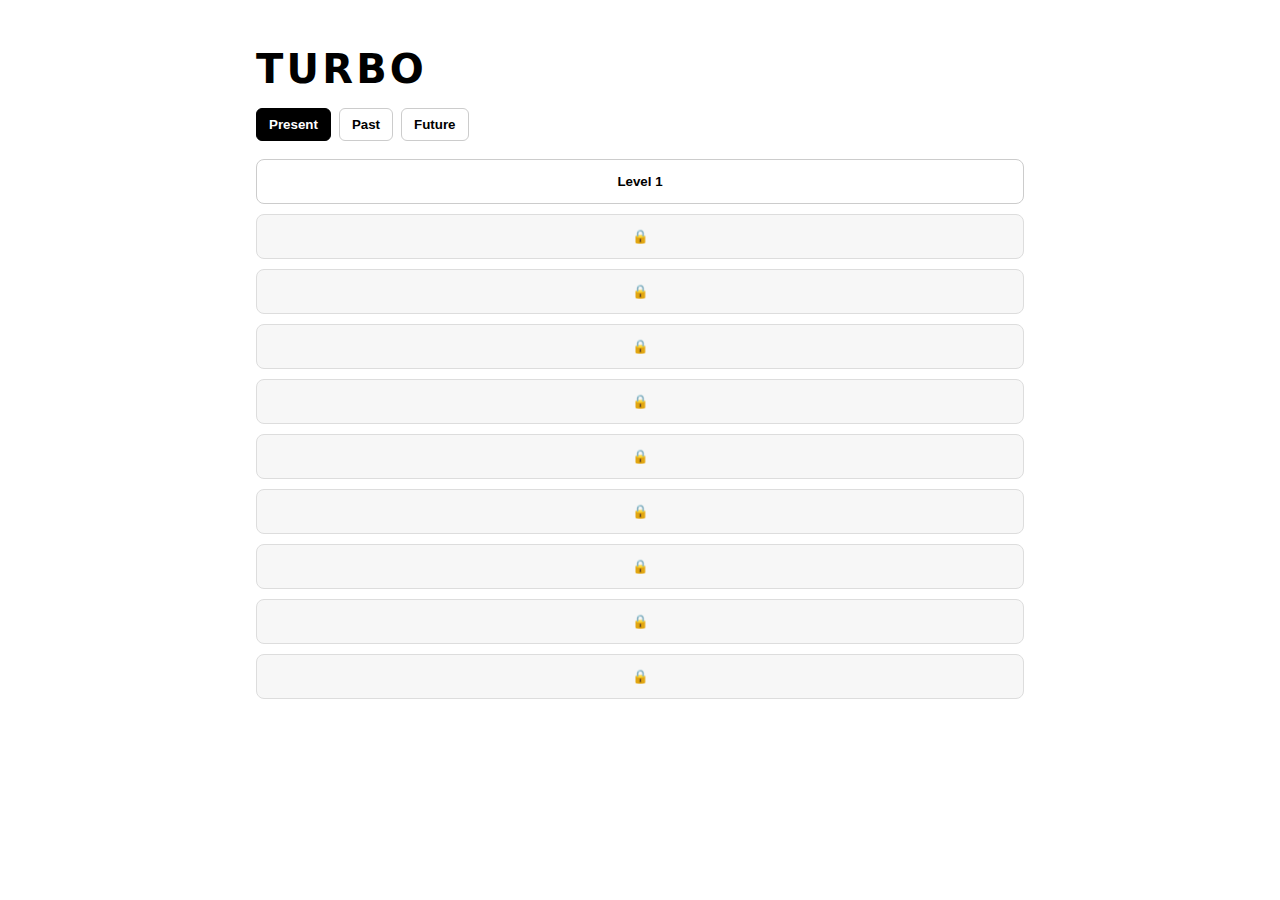
<file: index.html>
<!DOCTYPE html>
<html lang="en">
<head>
  <meta charset="UTF-8" />
  <meta name="viewport" content="width=device-width, initial-scale=1.0"/>
  <title>Turbo — Beginner</title>
  <link rel="stylesheet" href="style.css" />
</head>
<body>
  <div class="wrap">
    <h1 class="title">TURBO</h1>

    <!-- Header controls kept for same look; JS locks to Present -->
    <div id="tense-buttons" class="tense-row">
      <button class="tense-btn active" data-tense="Present">Present</button>
      <button class="tense-btn" data-tense="Past">Past</button>
      <button class="tense-btn" data-tense="Future">Future</button>
    </div>

    <!-- Vertical Level List -->
    <div id="level-list" class="level-col"></div>

    <!-- Game Area -->
    <div id="game" class="game" style="display:none;">
      <div id="timer" class="timer">Time: 0s</div>
      <div id="questions" class="questions"></div>
      <button id="submit" class="btn primary">Check Answers</button>
      <div id="results" class="results"></div>
    </div>
  </div>

  <script src="script.js"></script>
</body>
</html>
</file>
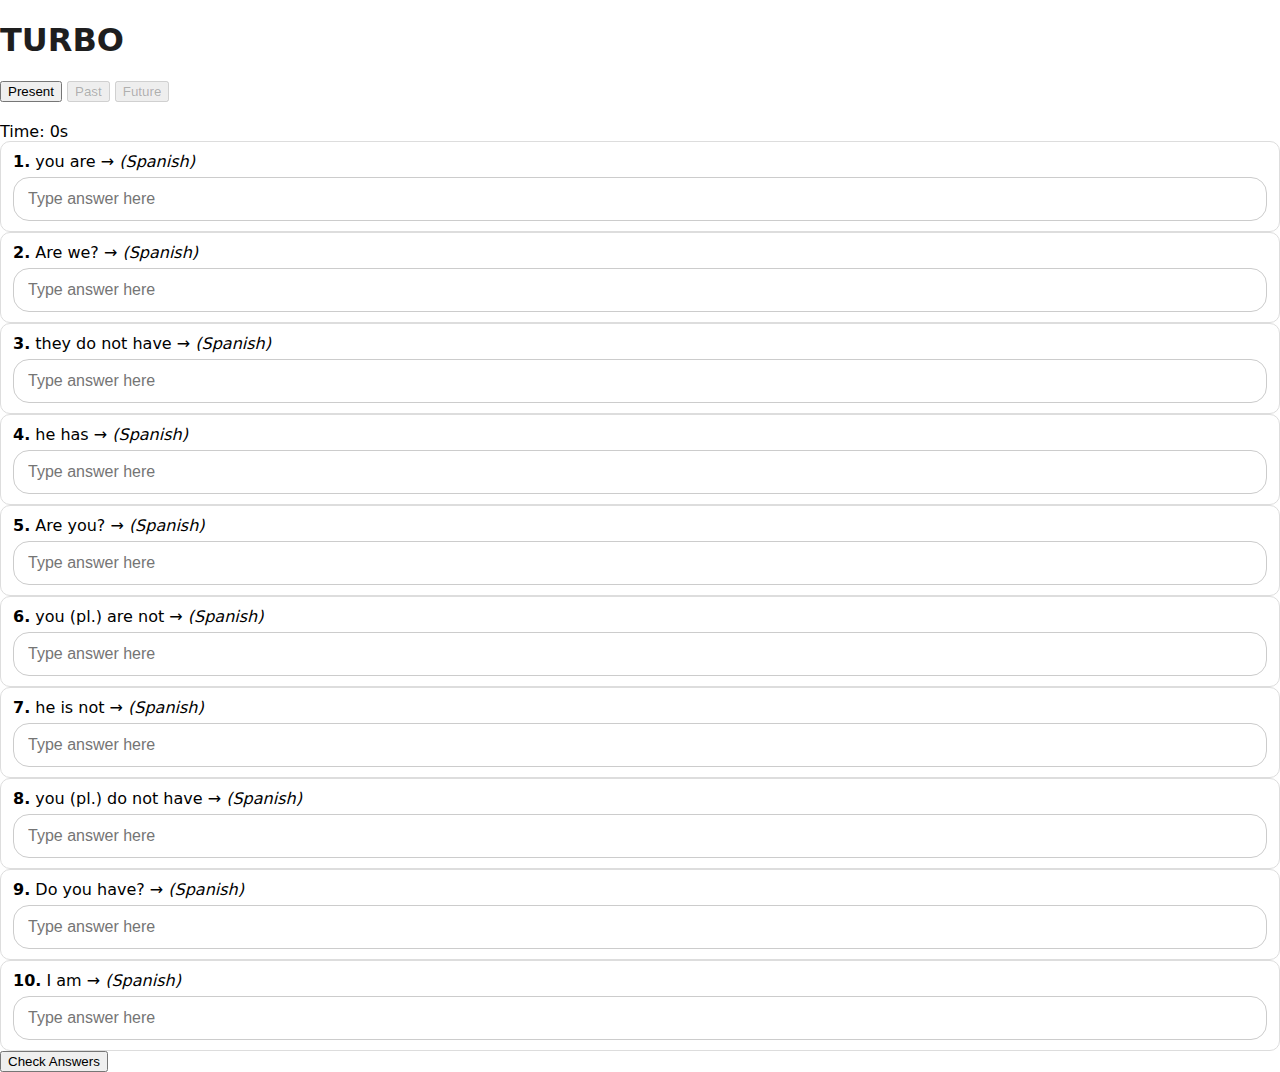
<file: play.html>
<!DOCTYPE html>
<html lang="en">
<head>
  <meta charset="UTF-8" />
  <meta name="viewport" content="width=device-width, initial-scale=1.0"/>
  <title>TURBO — Beginner (Play)</title>
  <link rel="stylesheet" href="style.css" />
  <link rel="stylesheet" href="style-override.css" />
</head>
<body>
  <div class="container">
    <h1><span class="turbo">TURBO</span></h1>

    <div id="tense-buttons" style="margin-bottom: 20px;">
      <button class="tense-button active" data-tense="Present">Present</button>
      <button class="tense-button" data-tense="Past">Past</button>
      <button class="tense-button" data-tense="Future">Future</button>
    </div>

    <div id="game">
      <div id="timer">Time: 0s</div>
      <div id="questions"></div>
      <button id="submit" type="button">Check Answers</button>
      <div id="results"></div>
    </div>
  </div>

  <script src="play.js"></script>
</body>
</html>
</file>
<file: style.css>
/* Original, simple, classic look */
*{box-sizing:border-box}
html,body{margin:0;padding:0;font-family:system-ui,-apple-system,Segoe UI,Roboto,Helvetica,Arial,sans-serif;background:#fff;color:#000}

.wrap{max-width:800px;margin:30px auto;padding:16px}
.title{margin:0 0 16px 0;font-size:40px;letter-spacing:.08em;text-align:left;font-weight:900}

.tense-row{display:flex;gap:8px;margin:10px 0 18px}
.tense-btn{padding:8px 12px;border:1px solid #ccc;background:#fff;border-radius:6px;cursor:pointer;font-weight:600}
.tense-btn.active{background:#000;color:#fff;border-color:#000}
.tense-btn:disabled{opacity:.5;cursor:not-allowed}

.level-col{display:flex;flex-direction:column;gap:10px}
.level-button{display:flex;justify-content:center;align-items:center;width:100%;text-align:center;padding:14px;background:#fff;border:1px solid #ccc;border-radius:8px;cursor:pointer;font-weight:800}
.level-button:hover{border-color:#000}
.level-button.locked{color:#777;border-color:#ddd;background:#f7f7f7;cursor:not-allowed}
.level-button.unlocked{background:#e6f7ea;border-color:#22a34a;color:#0a5f22}
.level-button.unlocked:hover{border-color:#22a34a}
.level-button .label{display:block}

.timer{font-weight:700;margin:12px 0}
.questions{display:flex;flex-direction:column;gap:10px;margin:10px 0 16px}
.question{padding:10px 12px;border:1px solid #ddd;border-radius:10px;background:#fff}
.prompt{margin-bottom:6px}

/* Rounder, softer answer boxes */
.answer{
  width:100%;
  padding:12px 14px;
  border:1px solid #ccc;
  border-radius:16px;
  font-size:16px;
  background:#fff;
  transition: border-color .15s, box-shadow .15s, background-color .15s;
}
.answer:focus{outline:none;border-color:#000;box-shadow:0 0 0 3px rgba(0,0,0,.08)}

/* Highlight after submission */
.answer.ok{background:#e6f7ea;border-color:#22a34a;box-shadow:0 0 0 3px rgba(34,163,74,.12)}
.answer.bad{background:#fdecec;border-color:#dc2626;box-shadow:0 0 0 3px rgba(220,38,38,.10)}

.btn{padding:10px 14px;border-radius:8px;border:1px solid #000;background:#000;color:#fff;font-weight:700;cursor:pointer}
.btn.primary:hover{opacity:.92}

.results{margin-top:14px}
.score{padding:10px;border:1px solid #ddd;border-radius:8px;background:#fafafa;margin-bottom:10px}
.feedback{display:flex;flex-direction:column;gap:6px}
.feedback .line{padding:4px 0;border-bottom:1px solid #eee}
.feedback .line:last-child{border-bottom:none}
.correct{color:#1b7f2a}
.incorrect{color:#b00020}

.actions{display:flex;gap:10px;margin-top:12px}

a{color:#000;text-decoration:underline}
</file>
<file: style-override.css>
/* Slightly fainter crest */
.turbo{opacity:.88;}
/* Present button looks active but inert; others disabled */
#tense-buttons .tense-button.active[aria-disabled="true"]{pointer-events:none;opacity:1;}
/* Softer inputs + ok/bad tint if base CSS supports these classes */
.answer{border-radius:16px;}
.answer.ok{background:#e6f7ea;border-color:#22a34a;}
.answer.bad{background:#fdecec;border-color:#dc2626;}
</file>
